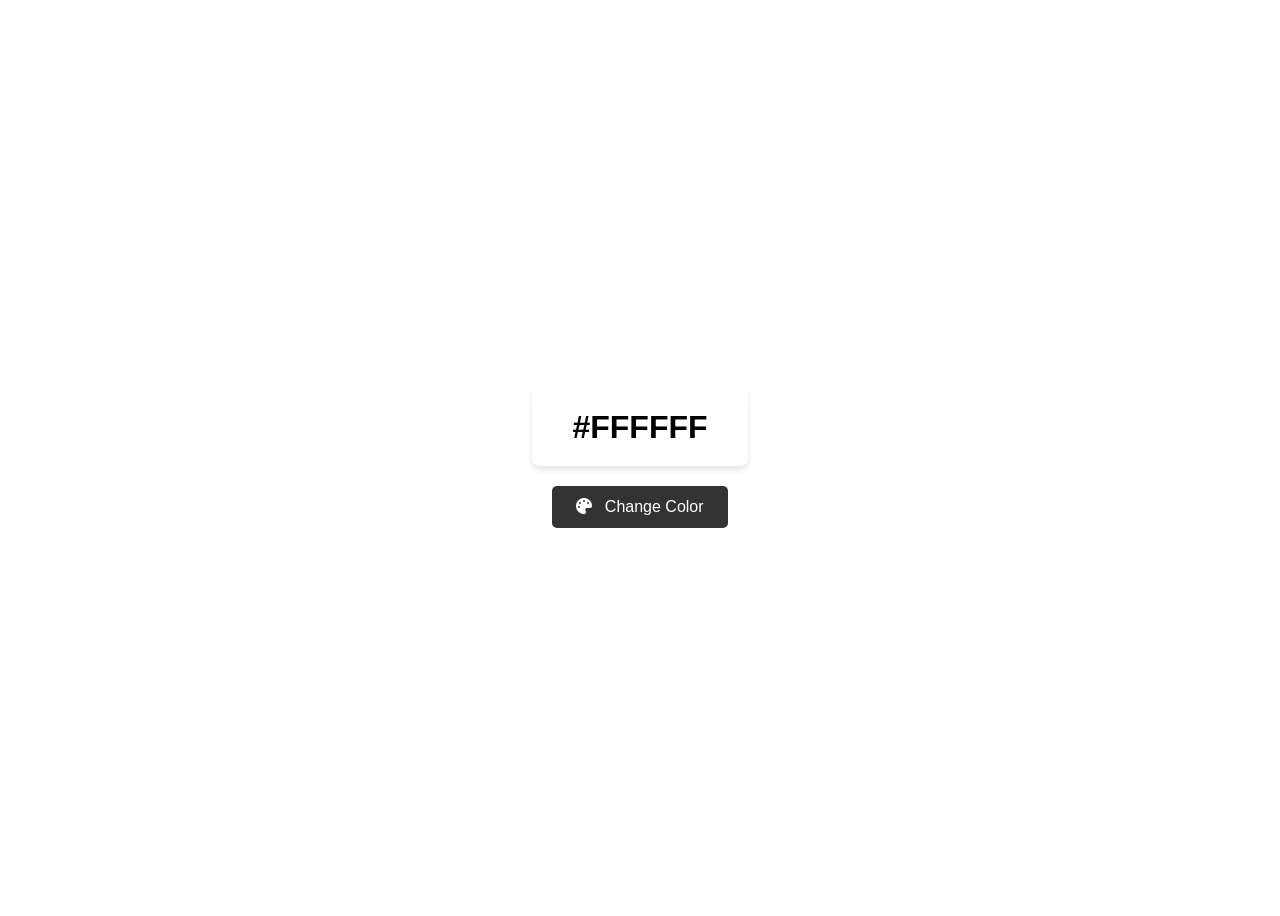
<file: exercises/colours/index.htm>
<!DOCTYPE html>
<html lang="en">
<head>
    <meta charset="UTF-8">
    <meta name="viewport" content="width=device-width, initial-scale=1.0">
    <!-- Page title for browser tab -->
    <title> Robson Henrique SN: 76776 </title>
    <!-- Font Awesome for palette icon -->
    <link rel="stylesheet" href="https://cdnjs.cloudflare.com/ajax/libs/font-awesome/6.0.0/css/all.min.css">
    <!-- Link to CSS file for color generator styling -->
    <link rel="stylesheet" href="style.css">
</head>
<body>

    <!-- Section for background color and controls -->
    <section id="bg-section">
        <!-- Container for color display and button -->
        <div class="container">
            <!-- Display the current hex color -->
            <div id="hex-display">#FFFFFF</div>
            
            <!-- Button to change the color -->
            <button id="color-btn">
                <i class="fas fa-palette"></i> Change Color
            </button>
        </div>
    </section>

    <!-- Link to JavaScript file for color logic -->
    <script src="script.js"></script>
</body>
</html>
</file>
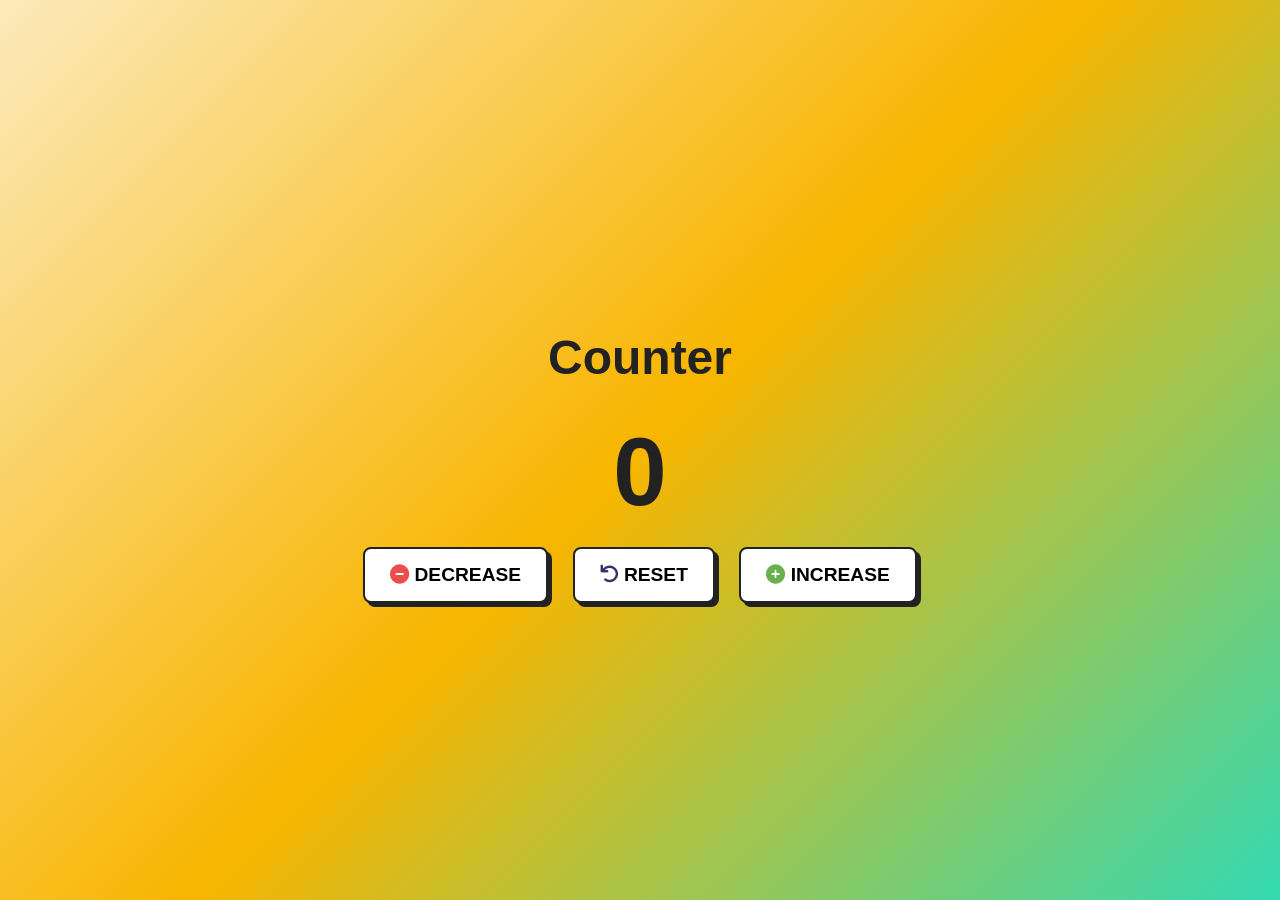
<file: exercises/counter/index.html>
<!DOCTYPE html>
<html lang="en">
<head>
    <meta charset="UTF-8">
    <meta name="viewport" content="width=device-width, initial-scale=1.0">
    <!-- Page title for browser tab -->
    <title> Robson Henrique SN: 76776 </title>
    <!-- Font Awesome for icons -->
    <link rel="stylesheet" href="https://cdnjs.cloudflare.com/ajax/libs/font-awesome/6.0.0/css/all.min.css">
    <!-- Link to CSS file for counter styling -->
    <link rel="stylesheet" href="style.css">
</head>
<body>

    <main>
        <h1>Counter</h1>
        <span id="value">0</span>

        <div class="button-container">
            <button class="btn" id="decrease">
                <i class="fas fa-minus-circle"></i> DECREASE
            </button>
            <button class="btn" id="reset">
                <i class="fas fa-undo"></i> RESET
            </button>
            <button class="btn" id="increase">
                <i class="fas fa-plus-circle"></i> INCREASE
            </button>
        </div>
    </main>

    <!-- Link to JavaScript file for counter logic -->
    <script src="script.js"></script>
</body>
</html>
</file>
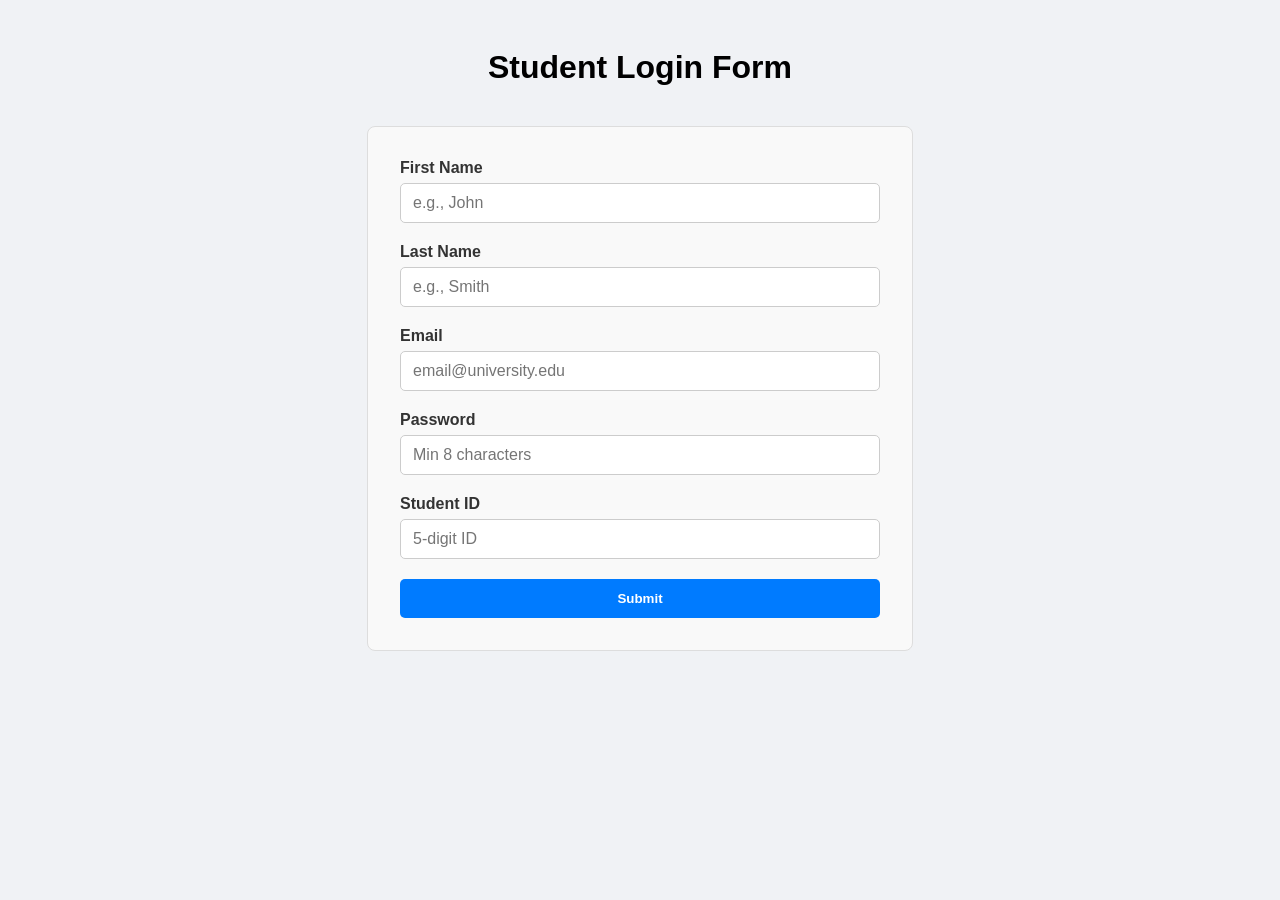
<file: exercises/login-form/index.html>
<!DOCTYPE html>
<html lang="en">
<head>
    <meta charset="UTF-8">
    <meta name="viewport" content="width=device-width, initial-scale=1.0">
    <!-- Page title for browser tab -->
    <title> Robson Henrique SN: 76776 </title>
    <link rel="stylesheet" href="style.css">
</head>
<body>

    <!-- Main heading for the login form -->
    <h1>Student Login Form</h1>

    <!-- Container for the form and success message -->
    <div class="container">
        <!-- Success message shown after registration -->
        <div id="success-message" class="hidden">
            <p style="background-color: lightgreen; border: 1px solid green; padding: 15px; border-radius: 5px;">
                Registration Successful!
            </p>
        </div>

        <!-- Student registration form -->
        <form id="studentForm" class="label-above">
            <!-- First Name input -->
            <div class="form-group">
                <label for="firstName">First Name</label>
                <input type="text" id="firstName" placeholder="e.g., John" required>
                <span id="firstNameError" class="error-text">First name is required.</span>
            </div>

            <!-- Last Name input -->
            <div class="form-group">
                <label for="lastName">Last Name</label>
                <input type="text" id="lastName" placeholder="e.g., Smith" required>
                <span id="lastNameError" class="error-text">Last name is required.</span>
            </div>

            <!-- Email input -->
            <div class="form-group">
                <label for="email">Email</label>
                <input type="email" id="email" placeholder="email@university.edu" required>
                <span id="emailError" class="error-text">Please enter a valid email address.</span>
            </div>

            <!-- Password input -->
            <div class="form-group">
                <label for="password">Password</label>
                <input type="password" id="password" placeholder="Min 8 characters" required>
                <span id="passwordError" class="error-text">Password must be at least 8 characters.</span>
            </div>

            <!-- Student ID input -->
            <div class="form-group">
                <label for="studentId">Student ID</label>
                <input type="number" id="studentId" placeholder="5-digit ID" required>
                <span id="studentIdError" class="error-text">ID must be between 10000 and 99999.</span>
            </div>

            <!-- Submit button -->
            <button type="submit">Submit</button>
        </form>
    </div>

    <!-- Link to JavaScript file for form logic -->
    <script src="script.js"></script>
</body>
</html>
</file>
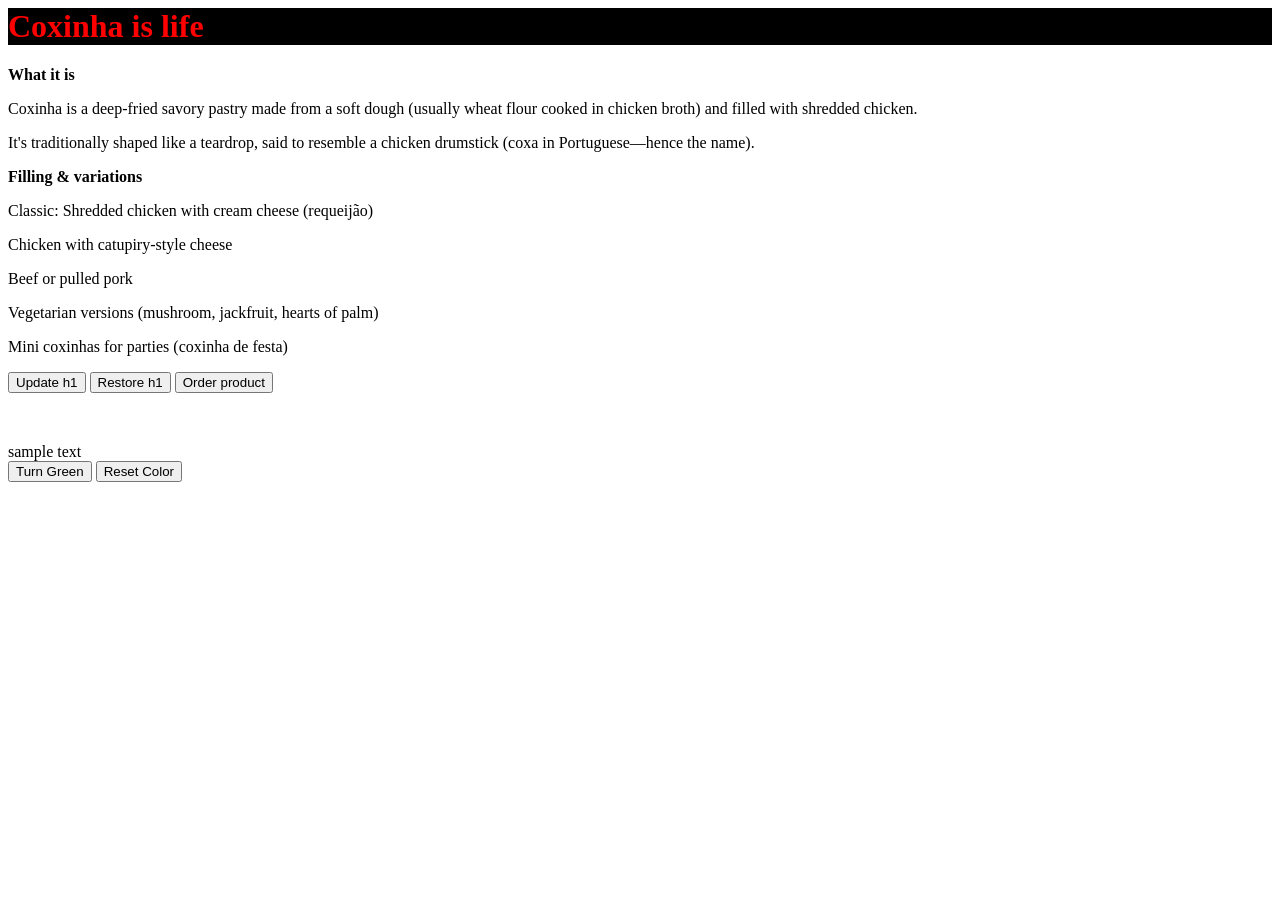
<file: js-2.html>
<head>
    <meta charset="UTF-8">
    <meta name="viewport" content="width=device-width, initial-scale=1.0">
    <!-- Page title for browser tab -->
    <title> Robson Henrique SN: 76776 </title>

    <!-- Embedded CSS for page styling -->
    <style> 
    .messageOrderPlaced { 
    background-color: lightgreen; 
    color: #000; 
    border: solid 1px green;
    padding: 10px; 
    border-radius: 5px
    }
    </style>
</head>

<body>
    <h1 id="BigHeading">Coxinha</h1>

    <p><strong>What it is</strong></p>
    <p>Coxinha is a deep-fried savory pastry made from a soft dough (usually wheat flour cooked in chicken broth) and filled with shredded chicken.</p>
    <p>It's traditionally shaped like a teardrop, said to resemble a chicken drumstick (coxa in Portuguese—hence the name). </p>
    <p><strong>Filling & variations</strong></p>
    <p>Classic: Shredded chicken with cream cheese (requeijão)</p>
    <p>Chicken with catupiry-style cheese</p>
    <p>Beef or pulled pork</p>
    <p>Vegetarian versions (mushroom, jackfruit, hearts of palm)</p>
    <p>Mini coxinhas for parties (coxinha de festa)</p>

    
    <button id="btn_1" onclick="changeHeading()">Update h1</button>
    <button id="btn_2" onclick="restoreHeading()">Restore h1</button>
    <button id="btn_4" onclick="placeOrder()">Order product</button>

    <p>&nbsp;</p>
    <div id="myDIV"> sample text </div>
    <button onclick="turnGreen()">Turn Green</button>
    <button onclick="resetGreen()">Reset Color</button>

    <script>

        let name = "John";
        let lastName = "Doe";
        let favoriteSinger = "Pele";

        console.log(`Hi! my name is ${name} ${lastName} and my favorite singer is ${favoriteSinger}.`);

        // ======== FUNCTION DECLARATIONS ========

        // Function declaration	
        function displayGreeting() {
        console.log('Hello, world!');
        }
        displayGreeting();

        // Function declaration with parameter
        function showNumber(num) {
        console.log(`Number passed as parameter is: ${num}`);
        }
        showNumber(21); 

        // Function declaration with two parameters
        function addTwoNumbers(num1, num2) {
            console.log(`Sum is : ${num1 + num2}`); 
        }
        let result1 = addTwoNumbers(1, 2);

        // Function declaration with two parameters
        function addTwoNumbers(num1, num2) {
            return (num1 + num2);
            console.log(`Sum is : ${num1 + num2}`); 
        }
        let result = addTwoNumbers(1, 2);
        console.log(`Returned result: ${result}`);

        function calculateArea(x, y) {return x * y;}
        let area = calculateArea(6,4);
        console.log(`Area is: ${area}`);

        let BigHeading = document.getElementById("BigHeading");
        console.log(BigHeading.innerText);
        //change the text of BigHeading to "Coxinha is life"
        BigHeading.innerText = "Coxinha is life";

        // JavaScript can change the properties of an element
        BigHeading.style.backgroundColor = 'black'; 
        BigHeading.style.color = 'red';

        function changeHeading() {
            let BigHeading = document.getElementById('BigHeading');
            BigHeading.classList.add('newHeadingClass');
            BigHeading.innerText = 'New heading text from JS';
            BigHeading.innerHTML = 'New heading text in <i>italics</i> from JS';
        }
        function restoreHeading() {
            let BigHeading = document.getElementById('BigHeading');
            BigHeading.classList.remove('newHeadingClass');
            BigHeading.innerText = 'Big heading here';
        }

        function placeOrder() {
            let newMessage = document.createElement("div");
            newMessage.classList.add("messageOrderPlaced");
            newMessage.innerHTML = "Your order has been placed. <b>Thank you</b>";
            document.body.appendChild(newMessage);

            const messages = document.querySelectorAll(".messageOrderPlaced");

            if (messages.length > 3) {
                messages[0].remove(); // remove the oldest message automatically 
            }

                setTimeout(() => {
                    newMessage.remove();
                }, 5000); // remove after 5 seconds
        }

        function turnGreen(){
            let var1 = document.getElementById("myDIV");
            var1.style.backgroundColor = "green";
        }
        function resetGreen(){
            let var1 = document.getElementById("myDIV");
            var1.style.backgroundColor = "white";
        }
         // ------------ anonymous function ------------

        const showGreeting2 = function() {
            console.log('Hello from function expression!');
        };
        showGreeting2();

        (function() {
            console.log('Hello from IIFE (Immediately Invoked Function Expression)!');
        })();

    </script>
    
</body>
</file>
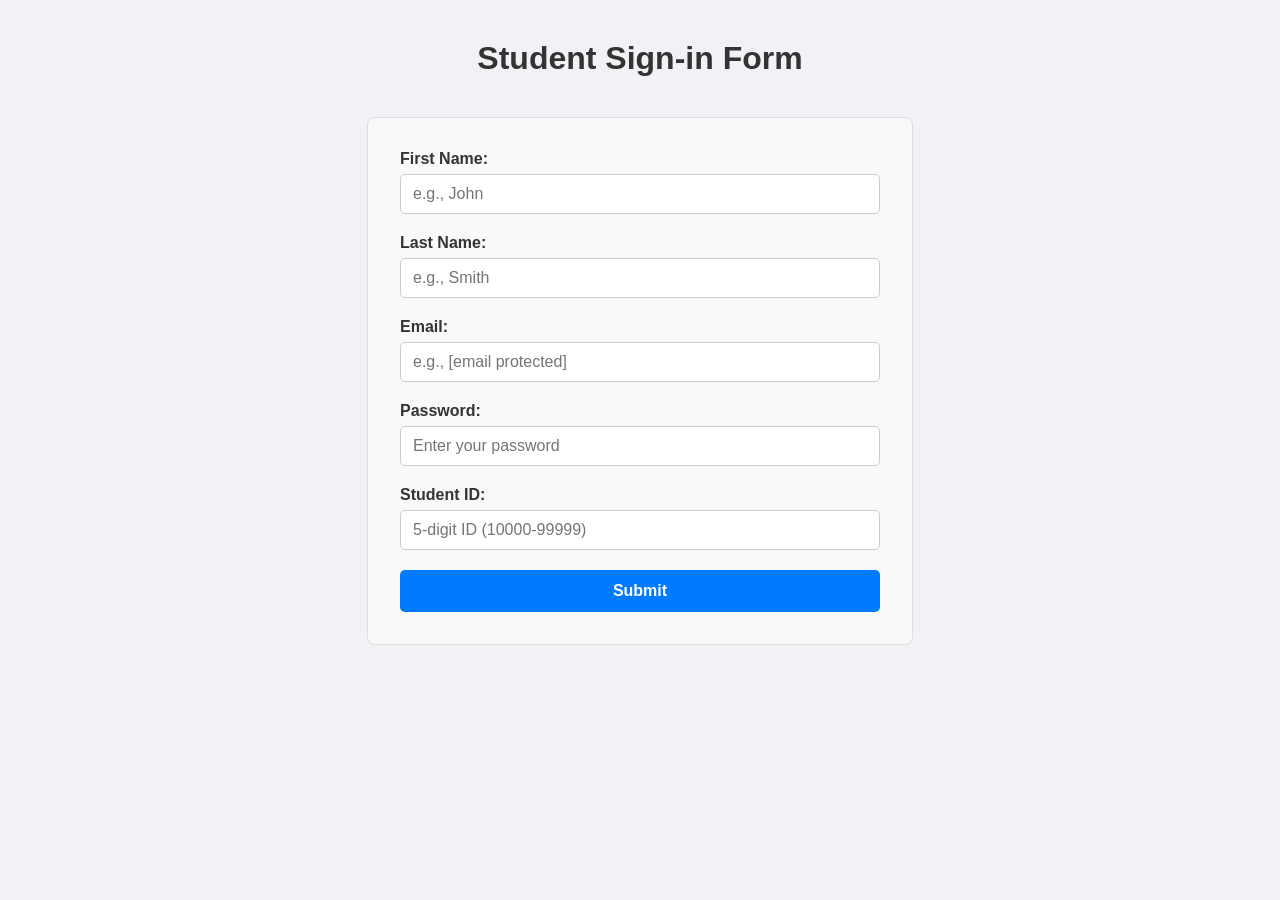
<file: exercises/forms-intro.html>
<!DOCTYPE html>
<html lang="en">
<head>
    <meta charset="UTF-8">
    <meta name="viewport" content="width=device-width, initial-scale=1.0">
    <!-- Page title for browser tab -->
    <title> Robson Henrique SN: 76776 </title>
    <!-- Link to JavaScript file for form logic -->
    <script src="forms-intro.js" defer></script>
    <!-- Embedded CSS for form styling -->
    <style>
        body {
            font-family: Arial, sans-serif;
            background-color: #f0f2f5;
            margin: 0;
            padding: 0;
        }

        h1 {
            text-align: center;
            margin-top: 40px;
            color: #333;
        }

        
        .label-above {
            max-width: 480px;
            margin: 40px auto;
            padding: 32px;
            background-color: #f9f9f9;
            border: 1px solid #ddd;
            border-radius: 8px;
        }

        
        .form-group {
            display: flex;
            flex-direction: column;
            margin-bottom: 20px;
        }

        
        .form-group label {
            font-weight: bold;
            margin-bottom: 6px;
            color: #333;
        }

        
        .form-group input {
            padding: 10px 12px;
            font-size: 1rem;
            border: 1px solid #ccc;
            border-radius: 5px;
            outline: none;
            transition: border-color 0.2s ease;
        }

        .form-group input:focus {
            border-color: #007BFF;
        }

        
        .error-text {
            margin-top: 6px;
            font-size: 0.875rem;
            color: #dc3545;
            display: none;
        }

        /* Submit button */
        button[type="submit"] {
            display: block;
            width: 100%;
            padding: 12px;
            font-size: 1rem;
            font-weight: bold;
            color: #fff;
            background-color: #007BFF;
            border: none;
            border-radius: 5px;
            cursor: pointer;
            transition: background-color 0.2s ease;
        }

        button[type="submit"]:hover {
            background-color: #0056b3;
        }
    </style>
</head>
<body>
    <h1>Student Sign-in Form</h1>
    <form id="myBigForm" class="label-above">
        <div class="form-group">
            <label for="firstName">First Name:</label>
            <input type="text" id="firstName" name="firstName" placeholder="e.g., John" required>
            <span id="firstNameError" class="error-text">First name is required.</span>
        </div>
        <div class="form-group">
            <label for="lastName">Last Name:</label>
            <input type="text" id="lastName" name="lastName" placeholder="e.g., Smith" required>
            <span id="lastNameError" class="error-text">Last name is required.</span>
        </div>
        <div class="form-group">
            <label for="email">Email:</label>
            <input type="email" id="email" name="email" placeholder="e.g., [email protected]" required>
            <span id="emailError" class="error-text">Please enter a valid email address.</span>
        </div>
        <div class="form-group">
            <label for="password">Password:</label>
            <input type="password" id="password" name="password" placeholder="Enter your password" required>
            <span id="passwordError" class="error-text">Password must be at least 8 characters.</span>
        </div>
        <div class="form-group">
            <label for="studentId">Student ID:</label>
            <input type="number" id="studentId" name="studentId" placeholder="5-digit ID (10000-99999)" required>
            <span id="studentIdError" class="error-text">ID must be in range 10000-99999</span>
        </div>
        <button type="submit">Submit</button>
    </form>
</body>
</html>
</file>
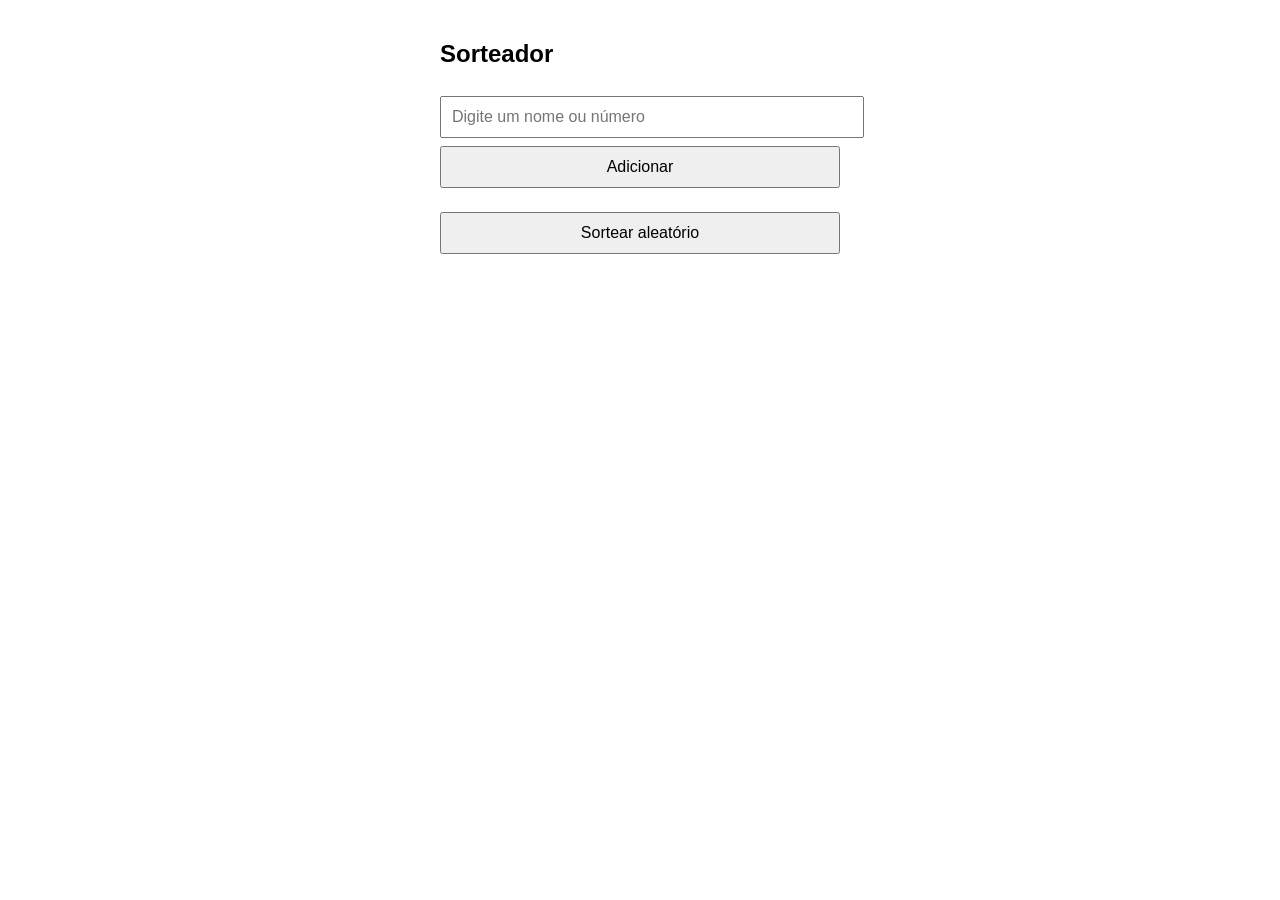
<file: exercises/functions.html>
<!DOCTYPE html>
<html lang="pt-BR">
<head>
  <meta charset="UTF-8">
  <!-- Page title for browser tab -->
  <title> Robson Henrique SN: 76776 </title>

  
  <meta name="viewport" content="width=device-width, initial-scale=1.0">

  <!-- Embedded CSS for page styling -->
  <style>
    body {
      font-family: Arial, sans-serif;
      padding: 20px;
      max-width: 400px;
      margin: auto;
    }

    input, button {
      width: 100%;
      padding: 10px;
      margin-top: 8px;
      font-size: 16px;
    }

    ul {
      list-style: none;
      padding: 0;
    }

    li {
      display: flex;
      justify-content: space-between;
      align-items: center;
      background: #f2f2f2;
      margin-top: 5px;
      padding: 8px;
      border-radius: 5px;
    }

    .remover {
      background: red;
      color: white;
      border: none;
      padding: 5px 8px;
      cursor: pointer;
      border-radius: 3px;
    }

    .resultado {
      margin-top: 15px;
      font-weight: bold;
      color: green;
      text-align: center;
    }
  </style>
</head>
<body>

  <!-- Main heading for the random picker -->
  <h2>Sorteador</h2>

  <input type="text" id="valorInput" placeholder="Digite um nome ou número">
  <button onclick="adicionar()">Adicionar</button>

  <ul id="lista"></ul>

  <button onclick="sortear()">Sortear aleatório</button>

  <div class="resultado" id="resultado"></div>

  <script>
    const valores = [];

    function adicionar() {
      const input = document.getElementById("valorInput");
      const valor = input.value.trim();

      if (valor === "") {
        alert("Digite algo!");
        return;
      }

      // Evita repetidos
      if (valores.includes(valor)) {
        alert("Esse valor já foi adicionado!");
        return;
      }

      valores.push(valor);
      atualizarLista();
      input.value = "";
      input.focus();
    }

    function remover(index) {
      valores.splice(index, 1);
      atualizarLista();
    }

    function atualizarLista() {
      const ul = document.getElementById("lista");
      ul.innerHTML = "";

      valores.forEach((valor, index) => {
        const li = document.createElement("li");
        li.textContent = valor;

        const btn = document.createElement("button");
        btn.textContent = "X";
        btn.className = "remover";
        btn.onclick = () => remover(index);

        li.appendChild(btn);
        ul.appendChild(li);
      });
    }

    function sortear() {
      if (valores.length === 0) {
        alert("Adicione pelo menos um valor!");
        return;
      }

      const indice = Math.floor(Math.random() * valores.length);
      document.getElementById("resultado").textContent =
        "Resultado sorteado: " + valores[indice];
    }
  </script>

</body>
</html>
</file>
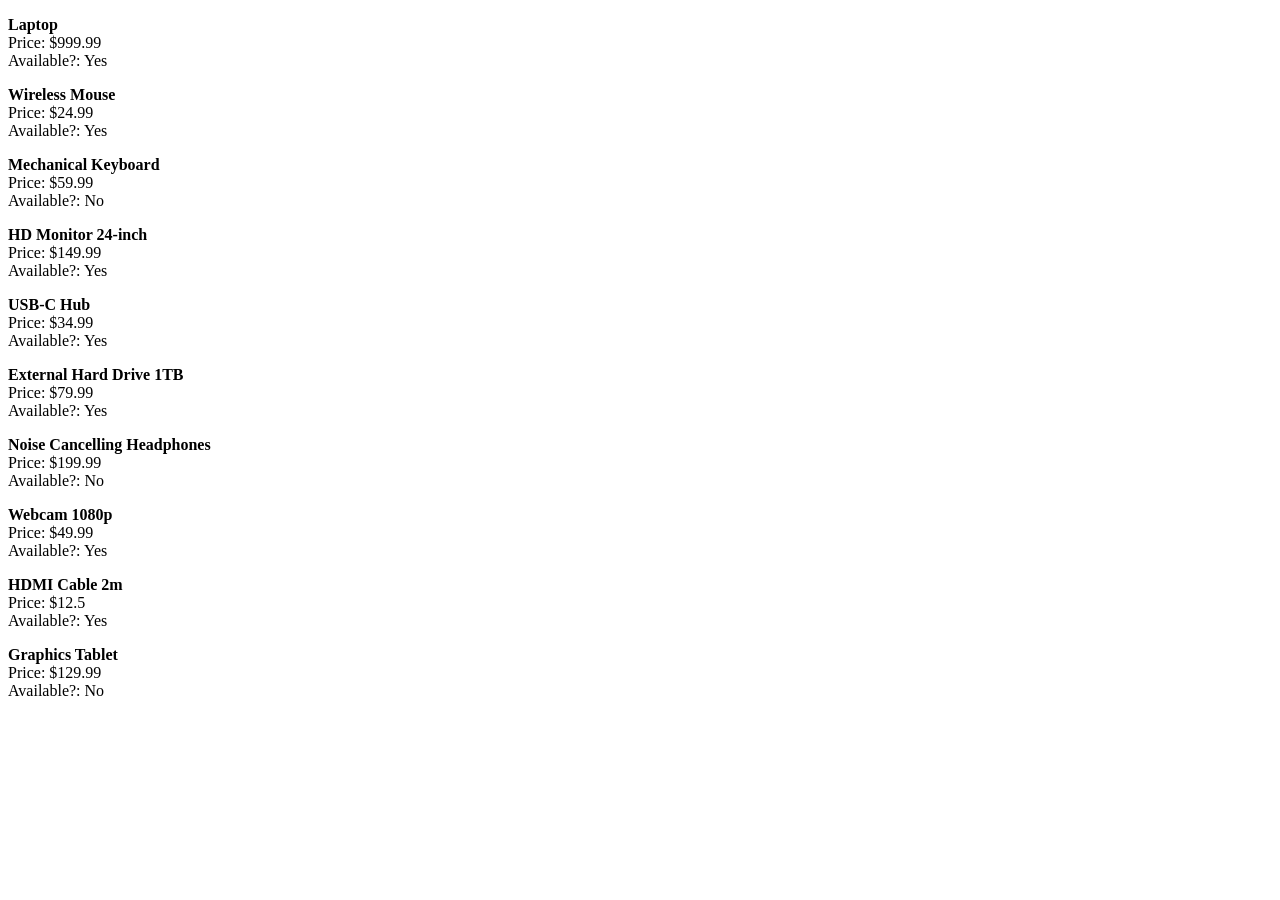
<file: exercises/list-products.html>
<!DOCTYPE html>
<html lang="en">
<head>
    <meta charset="UTF-8">
    <meta name="viewport" content="width=device-width, initial-scale=1.0">
    <!-- Page title for browser tab -->
    <title> Robson Henrique SN: 76776 </title>
    <!-- Link to JavaScript file for listing products -->
    <script src="list-products.js" defer></script>
</head>
<body>
    
    <div id="products-container"></div>
    
</body>

</html>
</file>
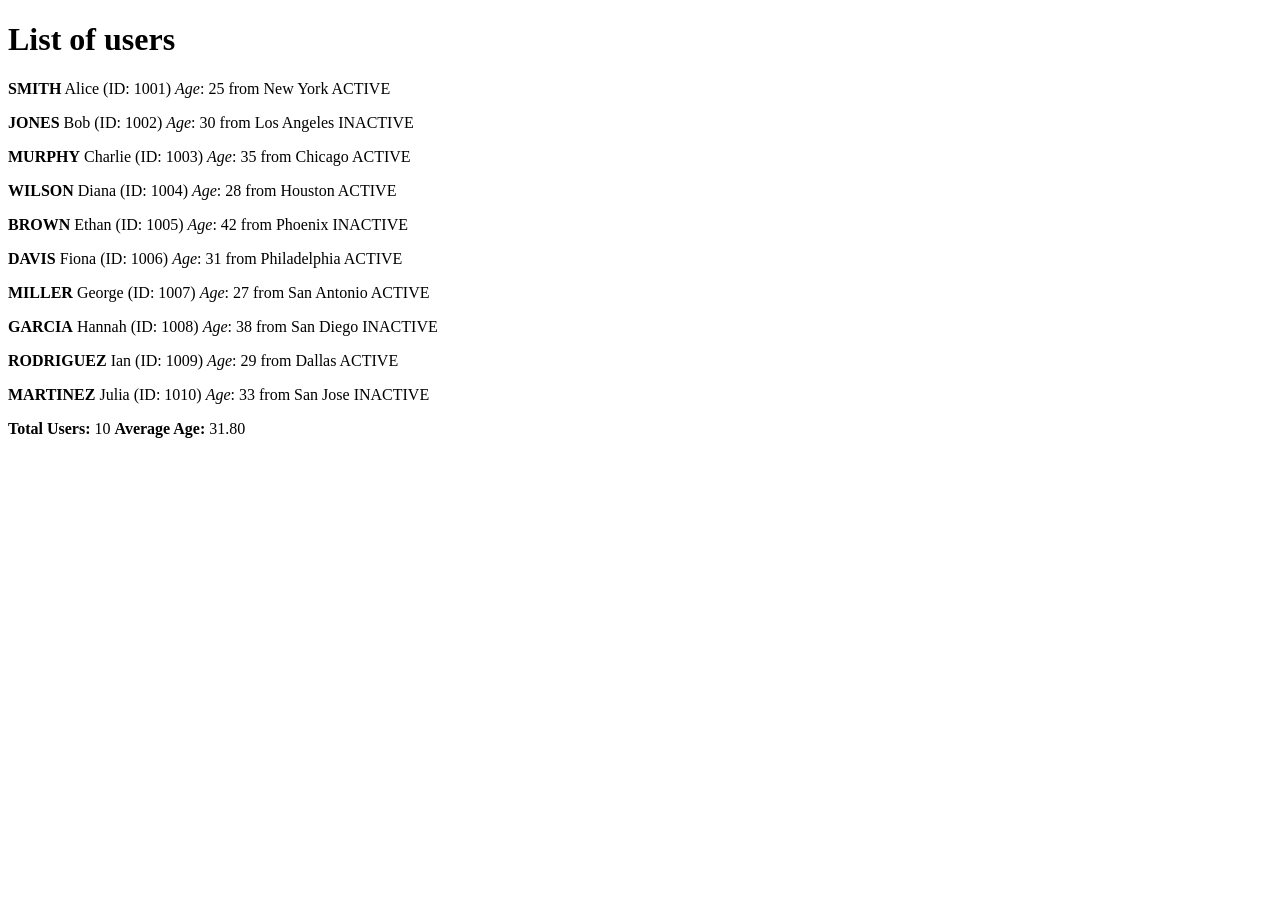
<file: exercises/list-records-basic.html>
<!DOCTYPE html>
<html lang="en">
<head>
  <meta charset="UTF-8">
  <meta name="viewport" content="width=device-width, initial-scale=1.0">
  <!-- Page title for browser tab -->
  <title> Robson Henrique SN: 76776 </title>
  <!-- Link to JavaScript file for listing records -->
  <script src="list-records-basic.js" defer></script>
  <!-- Link to CSS file for styling -->
  <style src="list-records-basic.css" defer></style>
</head>
<body>



</body>
</html>
</file>
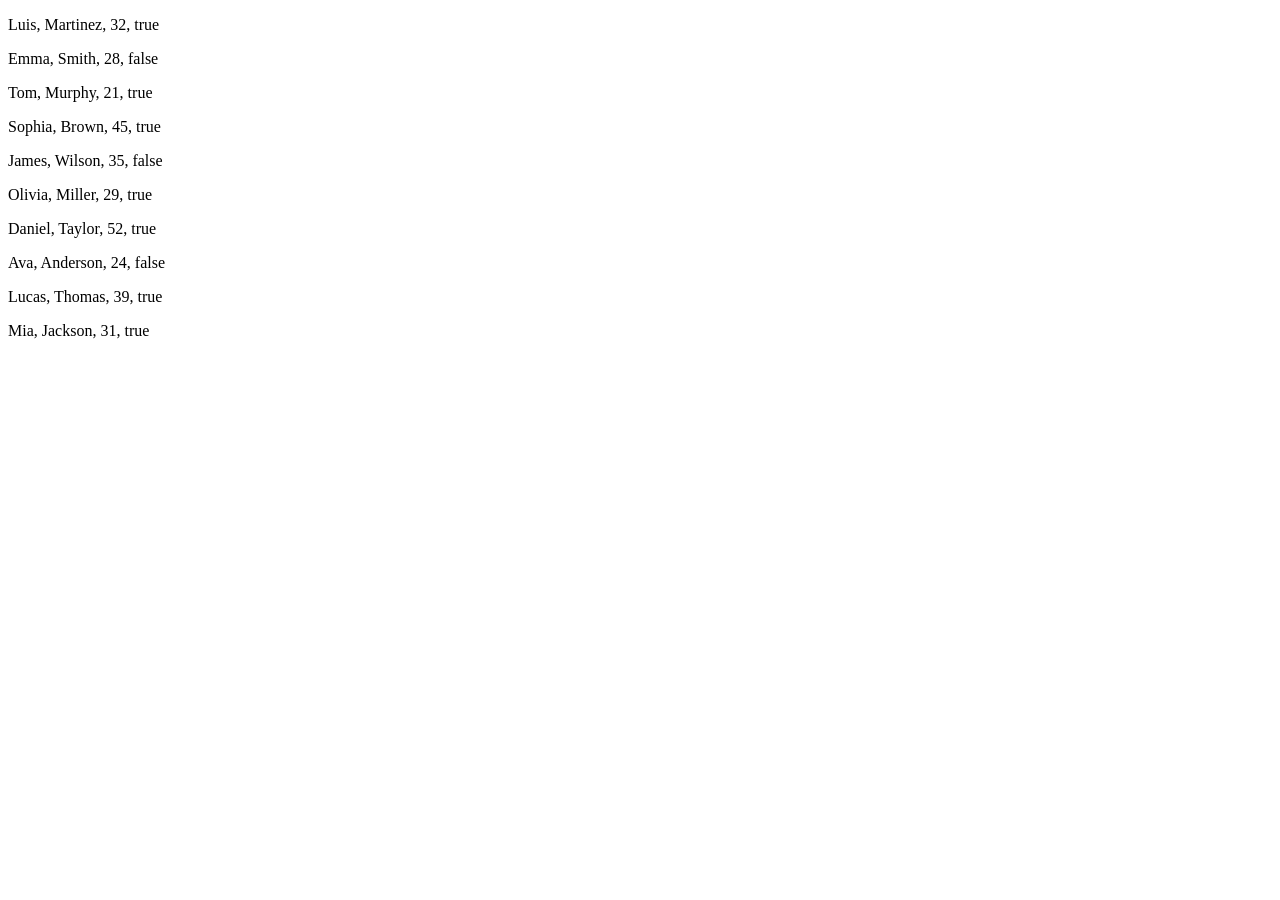
<file: exercises/list-users.html>
<!DOCTYPE html>
<html lang="en">
<head>
    <meta charset="UTF-8">
    <meta name="viewport" content="width=device-width, initial-scale=1.0">
    <!-- Page title for browser tab -->
    <title> Robson Henrique SN: 76776 </title>
    <!-- Link to JavaScript file for listing users -->
    <script src="list-users.js" defer></script>
</head>
<body>
    <div id="users-container"></div>
</body>
</html>
</file>
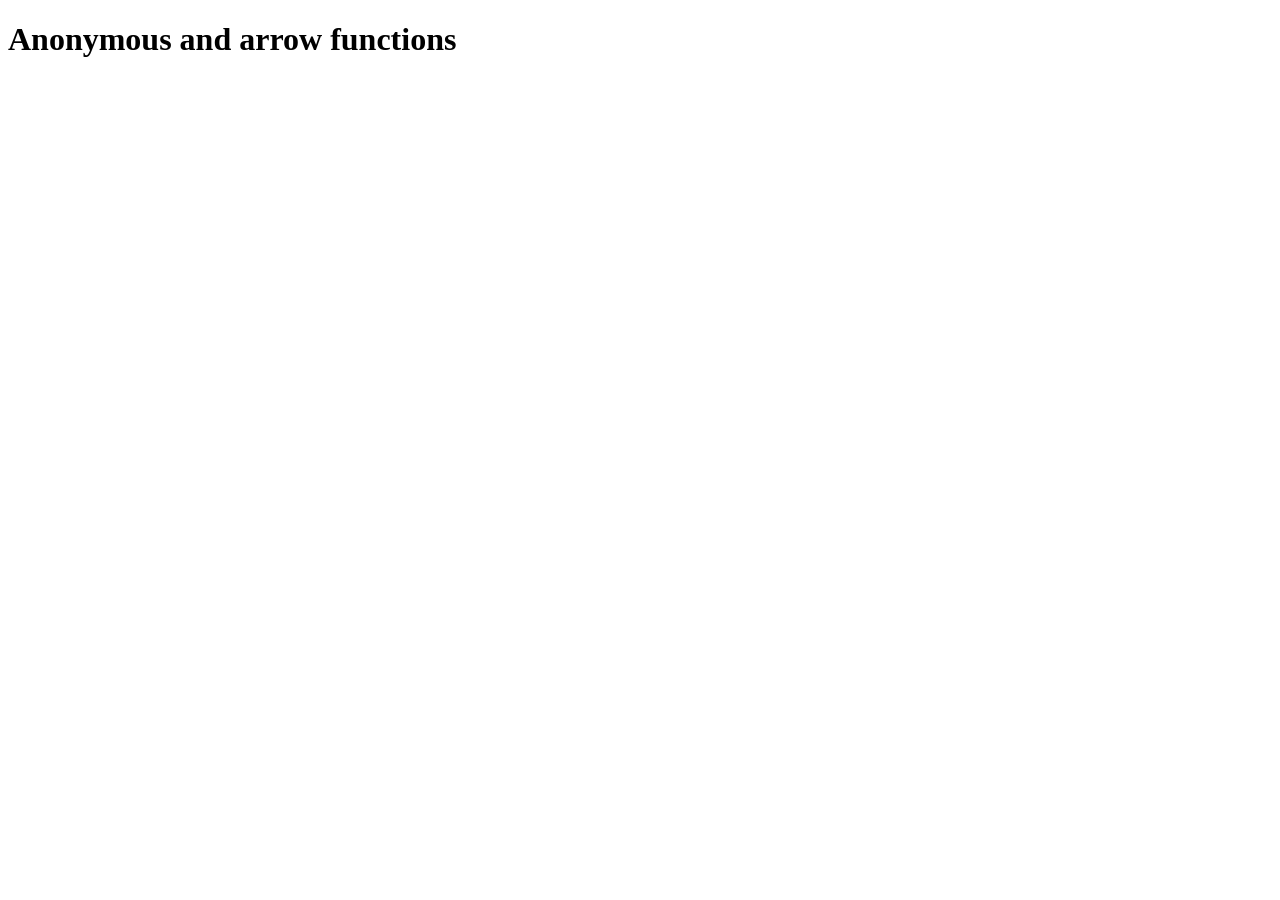
<file: exercises/workfile-10.html>
<!DOCTYPE html>
<html lang="en">
<head>
  <meta charset="UTF-8">
  <meta name="viewport" content="width=device-width, initial-scale=1.0">
  <!-- Page title for browser tab -->
  <title> Robson Henrique SN: 76776 </title>
  <!-- Link to JavaScript file for this workfile -->
  <script src="script-10.js" defer></script>
</head>
<body>
    <h1>Anonymous and arrow functions</h1>
</body>
</html>
</file>
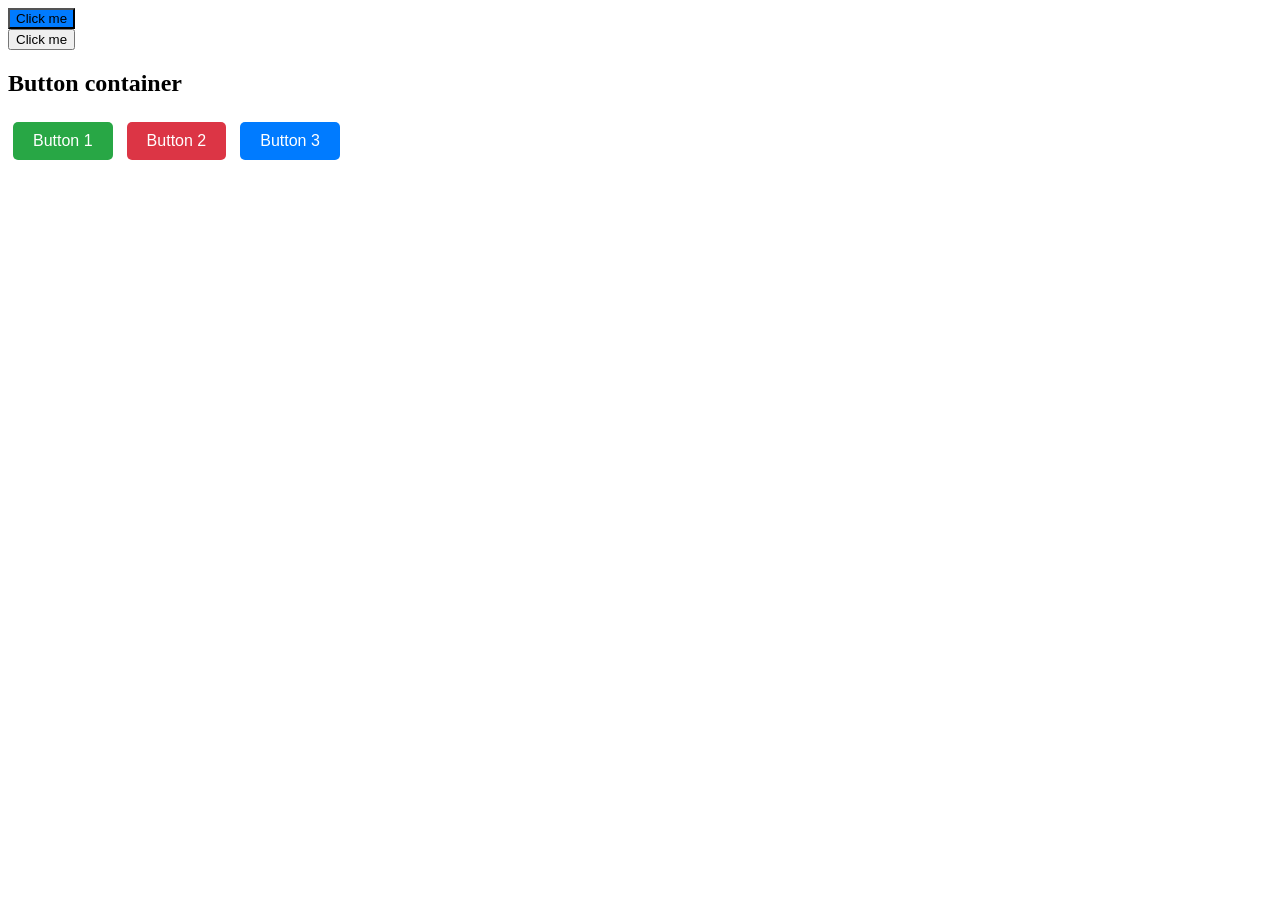
<file: exercises/workfile-11.html>
<!DOCTYPE html>
<html lang="en">
<head>
    <meta charset="UTF-8">
    <meta name="viewport" content="width=device-width, initial-scale=1.0">
    <!-- Page title for browser tab -->
    <title> Robson Henrique SN: 76776 </title>
    <!-- Link to JavaScript file for event handling -->
    <script src="script-11.js" defer></script>
    <!-- Embedded CSS for button styling -->
    <style>
        .btn {
            font-size: 16px;
            margin: 5px;
            border-radius: 5px;
            padding: 10px 20px;
            cursor: pointer;
            border: none;
            color: white;
        }

        .btn-blue { background-color: #007BFF; }
        .btn-green { background-color: #28a745; }
        .btn-red { background-color: #dc3545; }
        .btn-purple { background-color: #6f42c1; }
    </style>
</head>
<body> 
<button id="myButton" class="btn-blue">Click me</button>

<div id="outer">
    <div id="inner">
        <button id="myNewButton">Click me</button>
    </div>
</div>
<div id="buttonContainer">
    <h2>Button container</h2>
    <button id="btn-1" class="btn btn-green">Button 1</button>
    <button id="btn-2" class="btn btn-red">Button 2</button>
    <button id="btn-3" class="btn btn-blue">Button 3</button>
</div>
</body>
</html>
</file>
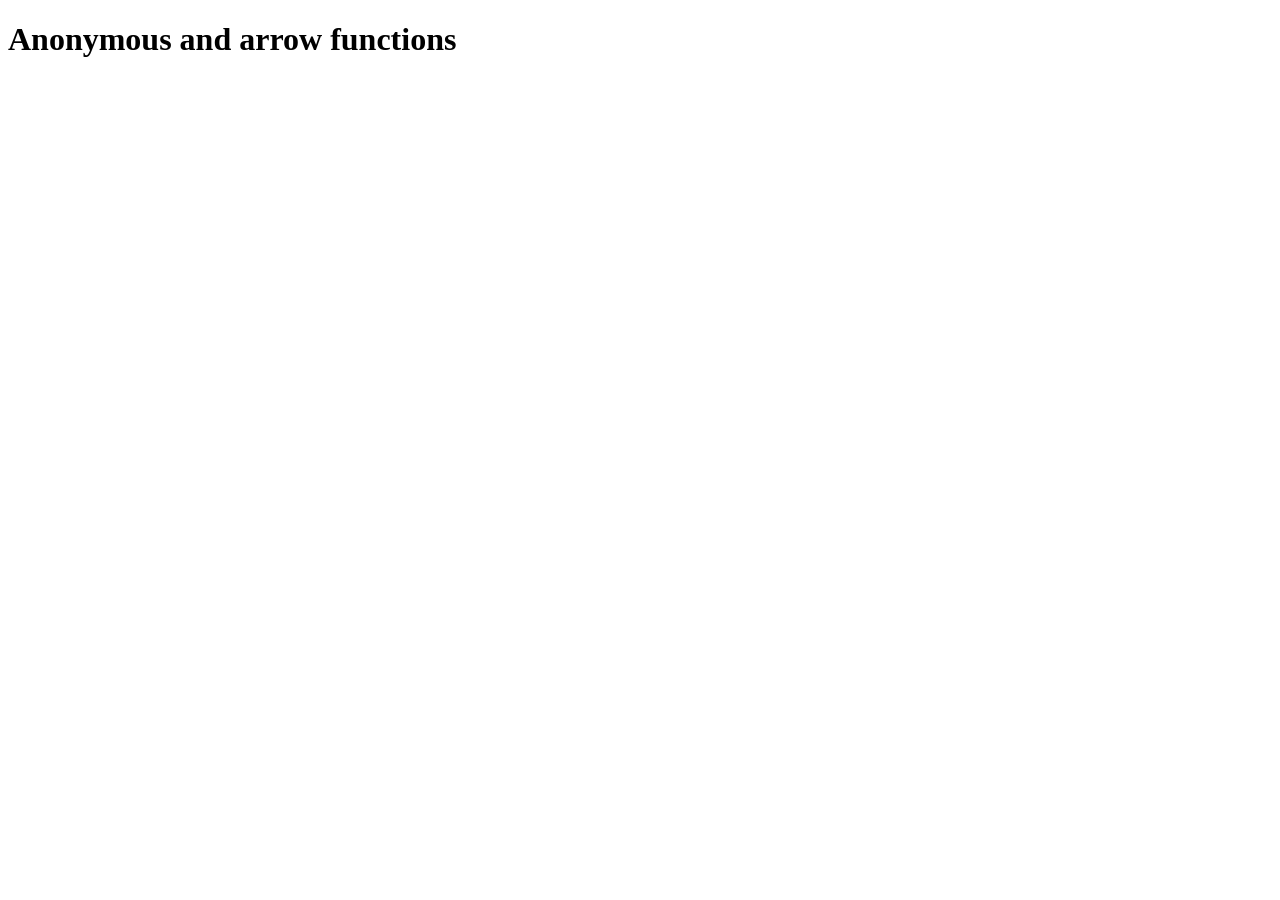
<file: exercises/workfile-9.html>
<!DOCTYPE html>
<html lang="en">
<head>
  <meta charset="UTF-8">
  <meta name="viewport" content="width=device-width, initial-scale=1.0">
  <!-- Page title for browser tab -->
  <title> Robson Henrique SN: 76776 </title>
  <!-- Link to JavaScript file for this workfile -->
  <script src="script-9.js" defer></script>
</head>
<body>
    <h1>Anonymous and arrow functions</h1>
</body>
</html>
</file>
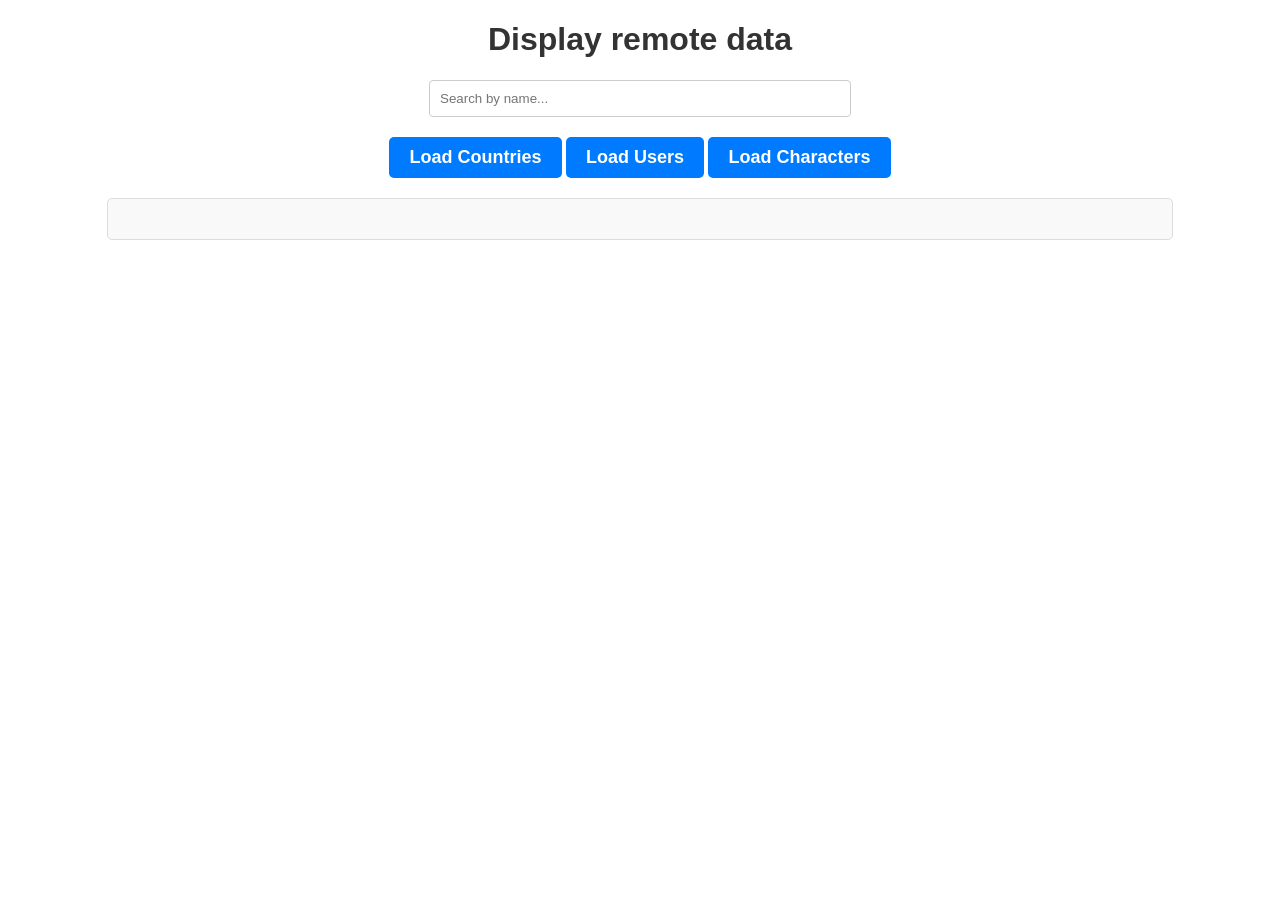
<file: exercises/remote-apis/list-remote.html>
<!DOCTYPE html>
<html lang="en">
<head>
    <meta charset="UTF-8">
    <meta name="viewport" content="width=device-width, initial-scale=1.0">
    <!-- Page title for browser tab -->
    <title> Robson Henrique SN: 76776 </title>
    <!-- Link to JavaScript file for remote data -->
    <link rel="stylesheet" href="list-remote.css">
    <!-- Embedded CSS for page styling -->

</head>
<body>
    
   <h1>Display remote data</h1>
   
    <div id="button-container">
        <div id="search-container" style="margin-bottom: 20px;">
            <input type="text" id="search-input" placeholder="Search by name...">
        </div>

        <button class="btn" id="btn-countries">Load Countries</button>
        <button class="btn" id="btn-users">Load Users</button>
        <button class="btn" id="btn-characters">Load Characters</button>
        
    </div>
    <div id="remote-data-container" style="display: grid; grid-template-columns: repeat(auto-fill, minmax(300px, 1fr)); gap: 20px;"></div>
    
    <script src="list-remote.js" defer></script>
    
</body>
</html>
</file>
<file: exercises/colours/style.css>
/* Robson Henrique SN: 76776 */

/* Main section for background color and centering */
#bg-section {
    height: 100vh;
    display: flex;
    justify-content: center; 
    align-items: center;     
    transition: background-color 0.3s ease;
    font-family: sans-serif;
}


/* Center content inside the section */
.container {
    text-align: center;
}


/* Display the current hex color */
#hex-display {
    background-color: rgba(255, 255, 255, 0.8);
    padding: 20px 40px;
    font-size: 2rem;
    font-weight: bold;
    border-radius: 8px;
    margin-bottom: 20px;
    box-shadow: 0 4px 6px rgba(0,0,0,0.1);
}



/* Style the color change button */
#color-btn {
    padding: 12px 24px;
    font-size: 1rem;
    cursor: pointer;
    background-color: #333;
    color: white;
    border: none;
    border-radius: 5px;
    transition: transform 0.1s;
}


/* Button press effect */
#color-btn:active {
    transform: scale(0.95);
}


/* Add space before the icon */
#color-btn i {
    margin-right: 8px;
}
</file>
<file: exercises/counter/style.css>
/* Robson Henrique SN: 76776 */

/* Center the content vertically and horizontally with a gradient background */
body {
    margin: 0;
    display: flex;
    justify-content: center;
    align-items: center;
    min-height: 100vh;
    background: linear-gradient(135deg, #fceabb 0%, #f8b500 50%, #33d9b2 100%);
    font-family: 'Arial', sans-serif;
}


/* Center the main content */
main {
    text-align: center;
}


/* Style the main heading */
h1 {
    font-size: 3rem;
    color: #222;
}


/* Style the counter value display */
#value {
    display: block;
    font-size: 6rem;
    font-weight: bold;
    margin: 20px 0;
    color: #222;
}


/* Style the counter buttons */
.btn {
    background: white;
    border: 2px solid #222;
    border-radius: 8px;
    padding: 15px 25px;
    margin: 0 10px;
    font-size: 1.2rem;
    font-weight: bold;
    cursor: pointer;
    box-shadow: 4px 4px 0px #222;
    transition: all 0.2s;
}


/* Button press effect */
.btn:active {
    box-shadow: 0px 0px 0px #222;
    transform: translate(4px, 4px);
}


/* Icon colors for each button */
#decrease i { color: #eb4d4b; }
#reset i { color: #30336b; }
#increase i { color: #6ab04c; }
</file>
<file: exercises/login-form/style.css>
/* Robson Henrique SN: 76776 */
 
body {
    font-family: Arial, sans-serif;
    background-color: #f0f2f5;
    text-align: center;
    padding: 20px;
}

.label-above {
    max-width: 480px;
    margin: 40px auto;
    padding: 32px;
    background-color: #f9f9f9;
    border: 1px solid #ddd;
    border-radius: 8px;
    text-align: left;
}

.form-group {
    display: flex;
    flex-direction: column;
    margin-bottom: 20px;
}

.form-group label {
    font-weight: bold;
    margin-bottom: 6px;
    color: #333;
}

.form-group input {
    padding: 10px 12px;
    font-size: 1rem;
    border: 1px solid #ccc;
    border-radius: 5px;
    outline: none;
    transition: border-color 0.2s ease;
}

 
.input-error {
    border-color: #dc3545 !important;
}

.error-text {
    margin-top: 6px;
    font-size: 0.875rem;
    color: #dc3545;
    display: none;
}

button[type="submit"] {
    width: 100%;
    padding: 12px;
    font-weight: bold;
    color: #fff;
    background-color: #007BFF;
    border: none;
    border-radius: 5px;
    cursor: pointer;
}

.hidden { display: none; }
</file>
<file: exercises/remote-apis/list-remote.css>
/* Robson Henrique SN: 76776 */
body { font-family: Arial, sans-serif; margin: 0 auto; }
h1 { color: #333; text-align:center }
p { margin: 10px 0; font-size: 18px }
#remote-data-container { max-width: 80%; margin: 20px auto; padding: 20px; background-color: #f9f9f9; border: 1px solid #ddd; border-radius: 5px }
#button-container { text-align: center; margin-bottom: 20px }
.btn {
    display: inline-block; padding: 10px 20px; font-weight: bold;
    color: #fff; background-color: #007BFF;
    border: none; border-radius: 5px; cursor: pointer;
    font-size: 18px; transition: background-color 0.3s ease;
}
.btn:hover { background-color: #0056b3; }
img { display: block; margin: 10px 0; }
#remote-data-container p { line-height: 1.5 }

#search-input {
    padding: 10px;
    width: 100%;
    max-width: 400px;
    border-radius: 4px;
    border: 1px solid #ccc;
}
</file>
